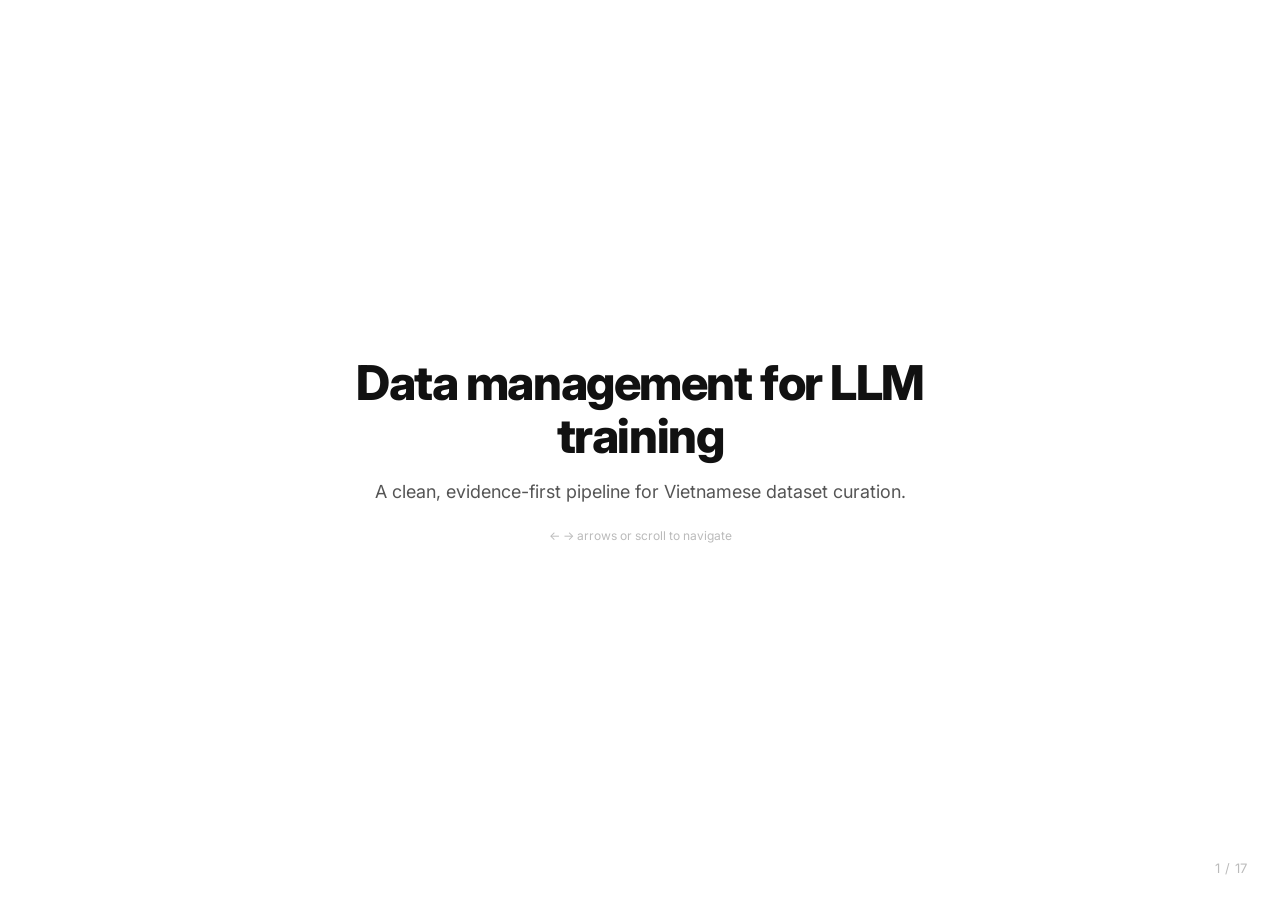
<file: pitch/index.html>
<!doctype html>
<html lang="en">
<head>
  <meta charset="utf-8" />
  <meta name="viewport" content="width=device-width, initial-scale=1" />
  <title>Standardization of knowledge graphs generation for Vietnamese LLM training</title>
  <link rel="preconnect" href="https://fonts.googleapis.com" />
  <link rel="preconnect" href="https://fonts.gstatic.com" crossorigin />
  <link href="https://fonts.googleapis.com/css2?family=Inter:wght@400;500;600;700;800&display=swap" rel="stylesheet" />
  <link rel="stylesheet" href="pitch.css" />
</head>
<body>

  <!-- Slide counter -->
  <div class="slide-counter" id="slideCounter">1</div>

  <main class="deck" id="deck">

    <!-- ===== SLIDE 0: TITLE ===== -->
    <section class="slide active" data-slide="0">
      <div class="slide-inner">
        <h1 class="title-main">Data management for LLM training</h1>
        <p class="title-sub">A clean, evidence-first pipeline for Vietnamese dataset curation.</p>
        <p class="title-small">← → arrows or scroll to navigate</p>
      </div>
    </section>

    <!-- ===== SLIDE 1: WHY LLMS & VIETNAMESE SPECIALIZATION ===== -->
    <section class="slide" data-slide="1">
      <div class="slide-inner">
        <p class="slide-subhead">Why LLMs + Vietnamese</p>
        <h2 class="slide-headline">Vietnam needs LLMs that speak Vietnamese to preserve meaning, culture, and local trust</h2>
        <ul class="bullet-list">
          <li><strong>The Power of LLMs:</strong> Vietnamese AI can scale local reasoning, language understanding, and real-time knowledge work.</li>
          <li><strong>Cultural Precision:</strong> Native models preserve tone, idioms, and cultural meaning without mistranslation.</li>
          <li><strong>Data Sovereignty:</strong> Keeping AI infrastructure local protects citizen, corporate, and government data.</li>
          <li><strong>Local impact:</strong> Tailored models accelerate healthcare, education, legal services, and public administration.</li>
        </ul>
      </div>
    </section>

    <!-- ===== SLIDE 2: WHY VIETNAMESE DATA IS NEEDED ===== -->
    <section class="slide" data-slide="2">
      <div class="slide-inner">
        <p class="slide-subhead">Data Necessity</p>
        <h2 class="slide-headline">Why Vietnam lags behind the US in LLM training data</h2>
        <ul class="bullet-list">
          <li><strong>Low-resource gap:</strong> Vietnam has far less digitized, labeled, and open Vietnamese text than the US.</li>
          <li><strong>Hidden content:</strong> Valuable local sources are often private, government-owned, or not prepared for AI ingestion.</li>
          <li><strong>Infrastructure gap:</strong> Vietnam needs local pipelines, curation standards, and shared datasets to build native models.</li>
        </ul>
        <p class="slide-body"><strong>What must change:</strong> collect and curate Vietnamese corpora, standardize local data formats, and build provenance-rich pipelines so native models can learn from real language, culture, and public-domain knowledge.</p>
      </div>
    </section>

    <!-- ===== SLIDE 3: TRAINING STAGES ===== -->
    <section class="slide" data-slide="3">
      <div class="slide-inner">
        <p class="slide-subhead">Training Stages</p>
        <h2 class="slide-headline">What data is needed in LLM training?</h2>
        <ul class="bullet-list">
          <li><strong>Pretraining:</strong> Broad Vietnamese corpora and multilingual context to teach language patterns.</li>
          <li><strong>Fine-tuning:</strong> Curated Vietnamese examples, QA pairs, domain documents, and safety-aligned samples.</li>
        </ul>
        <div class="img-row-2">
          <div class="img-col">
            <img src="images/1.png" alt="Data management pipeline in the pretraining stage of LLMs: domain composition, quantity control, quality filtering, deduplication, toxicity filtering, diversity and age" />
            <p class="img-caption">Pretraining data pipeline</p>
          </div>
          <div class="img-col">
            <img src="images/2.png" alt="Data management pipeline in the supervised fine-tuning stage of LLMs: task composition, quality control, quantity control, dynamic data-efficient learning" />
            <p class="img-caption">Fine-tuning data pipeline</p>
          </div>
        </div>
        <p class="slide-body">All data must be cleaned, deduplicated, and filtered to remove bad, noisy, or irrelevant content before it enters the pipeline.</p>
      </div>
    </section>

    <!-- ===== SLIDE 4: OUR SOLUTION ===== -->
    <section class="slide" data-slide="4">
      <div class="slide-inner">
        <p class="slide-subhead">Our Solution</p>
        <h2 class="slide-headline">Why knowledge graphs make Vietnamese LLM training more efficient</h2>
        <div class="graph-image">
          <img src="images/kg.png" alt="Example Vietnamese knowledge graph" />
        </div>
        <ul class="bullet-list">
          <li>Knowledge graphs capture entities, relationships, and provenance in a structured form.</li>
          <li>That structure gives LLMs clearer, higher-value training signals than raw text alone.</li>
          <li>Graphs make it easier to generate grounded fine-tuning examples and support retrieval-based reasoning.</li>
          <li>They also help reuse knowledge across tasks while preserving accuracy and explainability.</li>
        </ul>
      </div>
    </section>

    <!-- ===== SLIDE 5: KG → SFT TRAINING DATA ===== -->
    <section class="slide" data-slide="5">
      <div class="slide-inner">
        <p class="slide-subhead">KG → SFT Data</p>
        <h2 class="slide-headline">Knowledge graphs unlock reasoning that spans documents</h2>
        <ul class="bullet-list">
          <li>Entities connected by relationships let us <strong>trace paths across documents</strong> — e.g. "Which university did the author of paper X attend?" requires hopping from paper → author → education.</li>
          <li>Without a graph, generating multi-hop QA pairs is <strong>prohibitively hard</strong> — you'd need to manually cross-reference every document pair.</li>
        </ul>
        <div class="graph-stack">
          <svg class="kg-graph-svg" viewBox="0 0 440 200" role="img" aria-label="Knowledge graph: two Wikipedia documents connected through shared entities">
            <defs>
              <marker id="arrow-kg" markerWidth="8" markerHeight="6" refX="8" refY="3" orient="auto">
                <polygon points="0 0, 8 3, 0 6" fill="#888" />
              </marker>
            </defs>
            <!-- Edges -->
            <line x1="64" y1="42" x2="64" y2="92" stroke="#bbb" stroke-width="1.8" marker-end="url(#arrow-kg)" />
            <text x="40" y="72" font-size="8" fill="#999" font-family="Inter,sans-serif">PART_OF</text>

            <line x1="82" y1="96" x2="132" y2="72" stroke="#bbb" stroke-width="1.8" marker-end="url(#arrow-kg)" />
            <text x="88" y="88" font-size="8" fill="#999" font-family="Inter,sans-serif">MENTIONS</text>

            <line x1="170" y1="68" x2="232" y2="68" stroke="#bbb" stroke-width="1.8" marker-end="url(#arrow-kg)" />
            <text x="195" y="60" font-size="8" fill="#999" font-family="Inter,sans-serif">CAPITAL_OF</text>

            <line x1="270" y1="68" x2="340" y2="68" stroke="#bbb" stroke-width="1.8" marker-end="url(#arrow-kg)" />
            <text x="298" y="60" font-size="8" fill="#999" font-family="Inter,sans-serif">MEMBER_OF</text>

            <line x1="310" y1="148" x2="240" y2="148" stroke="#bbb" stroke-width="1.8" marker-end="url(#arrow-kg)" />
            <text x="268" y="140" font-size="8" fill="#999" font-family="Inter,sans-serif">PART_OF</text>

            <line x1="224" y1="138" x2="346" y2="82" stroke="#bbb" stroke-width="1.8" marker-end="url(#arrow-kg)" />
            <text x="260" y="122" font-size="8" fill="#999" font-family="Inter,sans-serif">MENTIONS</text>

            <!-- Nodes: Documents (blue) -->
            <circle cx="64" cy="34" r="20" fill="#eef2ff" stroke="#1565c0" stroke-width="2.2" />
            <text x="64" y="30" text-anchor="middle" font-size="8" fill="#1565c0" font-family="Inter,sans-serif" font-weight="600">Wiki:</text>
            <text x="64" y="42" text-anchor="middle" font-size="8" fill="#1565c0" font-family="Inter,sans-serif" font-weight="600">Hà Nội</text>

            <circle cx="310" cy="156" r="20" fill="#eef2ff" stroke="#1565c0" stroke-width="2.2" />
            <text x="310" y="152" text-anchor="middle" font-size="8" fill="#1565c0" font-family="Inter,sans-serif" font-weight="600">Wiki:</text>
            <text x="310" y="164" text-anchor="middle" font-size="8" fill="#1565c0" font-family="Inter,sans-serif" font-weight="600">ASEAN</text>

            <!-- Nodes: Chunks (dark) -->
            <circle cx="72" cy="106" r="16" fill="#f5f5f5" stroke="#555" stroke-width="1.8" />
            <text x="72" y="110" text-anchor="middle" font-size="8" fill="#333" font-family="Inter,sans-serif" font-weight="600">Chunk#3</text>

            <circle cx="234" cy="148" r="16" fill="#f5f5f5" stroke="#555" stroke-width="1.8" />
            <text x="234" y="152" text-anchor="middle" font-size="8" fill="#333" font-family="Inter,sans-serif" font-weight="600">Chunk#7</text>

            <!-- Nodes: Entities (green) -->
            <circle cx="152" cy="68" r="18" fill="#eaf5ea" stroke="#2e7d32" stroke-width="2" />
            <text x="152" y="72" text-anchor="middle" font-size="9" fill="#2e7d32" font-family="Inter,sans-serif" font-weight="600">Hà Nội</text>

            <circle cx="252" cy="68" r="18" fill="#eaf5ea" stroke="#2e7d32" stroke-width="2" />
            <text x="252" y="72" text-anchor="middle" font-size="9" fill="#2e7d32" font-family="Inter,sans-serif" font-weight="600">Vietnam</text>

            <circle cx="360" cy="68" r="18" fill="#eaf5ea" stroke="#2e7d32" stroke-width="2" />
            <text x="360" y="72" text-anchor="middle" font-size="9" fill="#2e7d32" font-family="Inter,sans-serif" font-weight="600">ASEAN</text>
          </svg>
        </div>
        <div class="qa-pair">
          <div class="qa-q"><strong>Q:</strong> Which regional organization does Vietnam belong to?</div>
          <div class="qa-a"><strong>A:</strong> Vietnam is a member of ASEAN — sourced from <em>Wiki:ASEAN</em> (chunk #7) and linked via <em>Wiki:Hà Nội</em> (chunk #3).</div>
        </div>
        <p class="img-caption">The graph joins two independent Wikipedia articles through a shared entity (ASEAN), enabling a QA pair that no single document could answer.</p>
      </div>
    </section>

    <!-- ===== SLIDE 6: KG CHARACTERISTICS ===== -->
    <section class="slide" data-slide="6">
      <div class="slide-inner">
        <p class="slide-subhead">KG Characteristics</p>
        <h2 class="slide-headline">What We Focused On</h2>
        <ul class="bullet-list">
          <li><strong>Scalability:</strong> LLMs require vast amounts of data to perform well, and new data is constantly being generated. We therefore store the graph in a graph database (Neo4j) to support growing number of nodes and relations. And we implement a legal web scraper to continuously feed new data since the LLMs can never get enough data.</li>
          <li><strong>High-quality data:</strong> LLMs need high quality data to perform well, and to ensure the data is accurate and reliable with no hallucintaions. We evaluate with metrics (completeness, consistency, duplication rate, factual grounding) and compare fine-tuning LLMs with KG data vs without KG vs no fine-tuning.</li>
          <li><strong>Support for evolving knowledge:</strong> We want to be able to update the knowledge graph as new information becomes available. When this happens, we might get a new version of an existing document, we then delete that document from the knowldege graph, but store it in a separate Database. keep historical versions of source documents while evolving the KG by iteratively adding nodes and evidence.</li>
        </ul>
        <p class="slide-body">These characteristics ensure the KG is robust, auditable, and ready to drive both model training and runtime retrieval strategies.</p>
      </div>
    </section>

    <!-- ===== SLIDE 7: PIPELINE ARCHITECTURE ===== -->
    <section class="slide" data-slide="7">
      <div class="slide-inner">
        <p class="slide-subhead">Pipeline Architecture</p>
        <h2 class="slide-headline">How our Vietnamese KG pipeline flows</h2>
        <div class="arch-figure">
          <svg viewBox="0 0 720 280" role="img" aria-label="Pipeline architecture: machine processes files through pipeline stages, archives to MongoDB, then checks and updates Neo4j">
            <defs>
              <marker id="arrowhead" markerWidth="10" markerHeight="7" refX="10" refY="3.5" orient="auto">
                <polygon points="0 0, 10 3.5, 0 7" fill="#555" />
              </marker>
              <marker id="arrowhead-accent" markerWidth="10" markerHeight="7" refX="10" refY="3.5" orient="auto">
                <polygon points="0 0, 10 3.5, 0 7" fill="#1a1a1a" />
              </marker>
            </defs>

            <!-- ===== PIPELINE MACHINE ===== -->
            <rect x="10" y="40" width="310" height="210" rx="10" fill="#fafafa" stroke="#333" stroke-width="2" />
            <text x="165" y="65" text-anchor="middle" font-family="Inter, sans-serif" font-size="13" font-weight="700" fill="#1a1a1a">Pipeline Machine</text>

            <!-- File icon -->
            <rect x="25" y="80" width="22" height="26" rx="2" fill="#fff" stroke="#888" stroke-width="1.2" />
            <line x1="30" y1="88" x2="42" y2="88" stroke="#aaa" stroke-width="1" />
            <line x1="30" y1="93" x2="40" y2="93" stroke="#aaa" stroke-width="1" />
            <line x1="30" y1="98" x2="38" y2="98" stroke="#aaa" stroke-width="1" />
            <text x="55" y="97" font-family="Inter, sans-serif" font-size="10" fill="#555">Input files</text>

            <!-- Pipeline steps inside the machine -->
            <rect x="25" y="118" width="280" height="24" rx="4" fill="#fff" stroke="#ccc" stroke-width="1" />
            <text x="165" y="135" text-anchor="middle" font-family="Inter, sans-serif" font-size="9.5" fill="#444">Pipeline: Ingest &nbsp;→&nbsp; Clean &nbsp;→&nbsp; Chunk &nbsp;→&nbsp; Dedup &nbsp;→&nbsp; Pipeline: Extract &nbsp;→&nbsp; Build Graph &nbsp;→&nbsp; Export</text>

            <!-- Provenance badge -->
            <rect x="100" y="155" width="130" height="18" rx="9" fill="#eee" stroke="#ccc" stroke-width="1" />
            <text x="165" y="168" text-anchor="middle" font-family="Inter, sans-serif" font-size="8.5" fill="#666">provenance &amp; metadata tracked</text>

            <!-- Mongo store mini box inside machine -->
            <rect x="70" y="185" width="190" height="50" rx="6" fill="#fff" stroke="#999" stroke-width="1" stroke-dasharray="4 2" />
            <text x="165" y="205" text-anchor="middle" font-family="Inter, sans-serif" font-size="10" font-weight="600" fill="#444">Archive all documents</text>
            <text x="165" y="222" text-anchor="middle" font-family="Inter, sans-serif" font-size="8.5" fill="#888">canonical_id + content_hash</text>

            <!-- ===== ARROW: Machine → MongoDB ===== -->
            <line x1="320" y1="145" x2="380" y2="145" stroke="#555" stroke-width="1.8" marker-end="url(#arrowhead)" />
            <text x="350" y="138" text-anchor="middle" font-family="Inter, sans-serif" font-size="8" fill="#777">store</text>

            <!-- ===== MONGODB ===== -->
            <rect x="385" y="42" width="140" height="206" rx="8" fill="#f5fdf5" stroke="#2e7d32" stroke-width="2" />
            <text x="455" y="65" text-anchor="middle" font-family="Inter, sans-serif" font-size="13" font-weight="700" fill="#2e7d32">MongoDB</text>
            <text x="455" y="82" text-anchor="middle" font-family="Inter, sans-serif" font-size="9" fill="#555">Document Archive</text>

            <!-- Mongo collections -->
            <rect x="400" y="98" width="110" height="30" rx="4" fill="#e8f5e9" stroke="#a5d6a7" stroke-width="1" />
            <text x="455" y="118" text-anchor="middle" font-family="Inter, sans-serif" font-size="9" fill="#2e7d32">documents</text>
            <rect x="400" y="138" width="110" height="30" rx="4" fill="#e8f5e9" stroke="#a5d6a7" stroke-width="1" />
            <text x="455" y="158" text-anchor="middle" font-family="Inter, sans-serif" font-size="9" fill="#2e7d32">archived_chunks</text>
            <rect x="400" y="178" width="110" height="30" rx="4" fill="#e8f5e9" stroke="#a5d6a7" stroke-width="1" />
            <text x="455" y="198" text-anchor="middle" font-family="Inter, sans-serif" font-size="9" fill="#2e7d32">ingestion_runs</text>
            <text x="455" y="238" text-anchor="middle" font-family="Inter, sans-serif" font-size="8" fill="#888">ground truth source</text>

            <!-- ===== ARROW: MongoDB → Neo4j (check + delete flow) ===== -->
            <line x1="525" y1="145" x2="585" y2="145" stroke="#555" stroke-width="1.8" marker-end="url(#arrowhead)" />
            <text x="555" y="130" text-anchor="middle" font-family="Inter, sans-serif" font-size="8" fill="#777">check if</text>
            <text x="555" y="140" text-anchor="middle" font-family="Inter, sans-serif" font-size="8" fill="#777">exists →</text>
            <text x="555" y="162" text-anchor="middle" font-family="Inter, sans-serif" font-size="8" fill="#c62828">delete old</text>

            <!-- ===== NEO4J ===== -->
            <rect x="590" y="42" width="120" height="206" rx="8" fill="#f5f5ff" stroke="#1565c0" stroke-width="2" />
            <text x="650" y="65" text-anchor="middle" font-family="Inter, sans-serif" font-size="13" font-weight="700" fill="#1565c0">Neo4j</text>
            <text x="650" y="82" text-anchor="middle" font-family="Inter, sans-serif" font-size="9" fill="#555">Knowledge Graph</text>

            <!-- Graph nodes icon -->
            <circle cx="620" cy="115" r="7" fill="#fff" stroke="#1565c0" stroke-width="1.8" />
            <circle cx="650" cy="100" r="9" fill="#fff" stroke="#1565c0" stroke-width="1.8" />
            <circle cx="680" cy="115" r="7" fill="#fff" stroke="#1565c0" stroke-width="1.8" />
            <line x1="626" y1="110" x2="642" y2="104" stroke="#90caf9" stroke-width="1.2" />
            <line x1="656" y1="104" x2="674" y2="110" stroke="#90caf9" stroke-width="1.2" />
            <line x1="620" y1="122" x2="650" y2="109" stroke="#90caf9" stroke-width="1.2" />
            <line x1="650" y1="109" x2="680" y2="122" stroke="#90caf9" stroke-width="1.2" />

            <text x="650" y="148" text-anchor="middle" font-family="Inter, sans-serif" font-size="8.5" fill="#1565c0">Chunk :PART_OF :Document</text>
            <text x="650" y="162" text-anchor="middle" font-family="Inter, sans-serif" font-size="8.5" fill="#1565c0">:MENTIONS :Entity</text>
            <text x="650" y="176" text-anchor="middle" font-family="Inter, sans-serif" font-size="8.5" fill="#1565c0">:NEXT edges</text>

            <text x="650" y="208" text-anchor="middle" font-family="Inter, sans-serif" font-size="9" fill="#1a1a1a">MERGE new data</text>
            <text x="650" y="238" text-anchor="middle" font-family="Inter, sans-serif" font-size="8" fill="#888">atomic transaction</text>
          </svg>
        </div>
        <p class="slide-body">The knowledge graph is exported to, <strong>GraphML</strong>, and <strong>Neo4j CSV</strong> for downstream training pipelines. For large-scale graphs that would exhaust pipeline machine RAM, we stream entities and triples directly into Neo4j — building the graph in-database rather than in memory. Old chunks are atomically replaced when documents are updated.</p>
      </div>
    </section>

    <!-- ===== SLIDE 8: PIPELINE PART 1 (INGEST → DEDUP) ===== -->
    <section class="slide" data-slide="8">
      <div class="slide-inner">
        <p class="slide-subhead">Pipeline — Data Preparation</p>
        <h2 class="slide-headline">Ingest, clean, chunk, and deduplicate</h2>
        <ul class="bullet-list ordered">
          <li><strong>Ingest:</strong> Load Vietnamese text from web scrapes, Wikipedia dumps, and curated JSONL sources — normalize into a unified document model with metadata.</li>
          <li><strong>Clean:</strong> Strip HTML, normalize Unicode (Vietnamese tone marks), remove boilerplate, and filter non-Vietnamese or low-quality content.</li>
          <li><strong>Chunk:</strong> Segment documents into semantic chunks (sentence, paragraph, or fixed-size) with stable chunk IDs for traceability.</li>
          <li><strong>Deduplicate &amp; QA:</strong> Near-deduplicate at document and chunk level; apply heuristic quality filters to remove noise before extraction.</li>
        </ul>
      </div>
    </section>

    <!-- ===== SLIDE 9: PIPELINE PART 2 (EXTRACT → EXPAND) ===== -->
    <section class="slide" data-slide="9">
      <div class="slide-inner">
        <p class="slide-subhead">Pipeline — Knowledge Extraction</p>
        <h2 class="slide-headline">Extract, resolve, build, and expand the graph</h2>
        <ul class="bullet-list ordered">
          <li><strong>Extract entities &amp; relations:</strong> Identify people, places, organizations, and facts from cleaned Vietnamese text using ML extractors (with optional LLM fallback).</li>
          <li><strong>Entity resolution:</strong> Merge mentions of the same real-world entity across documents using embedding similarity and rule-based linking.</li>
          <li><strong>Build &amp; validate graph:</strong> Assemble entities and triples into Neo4j with ontology-constrained node types (:Chunk, :Document, :Entity) and relationships (:PART_OF, :MENTIONS, :NEXT).</li>
          <li><strong>Export &amp; expand:</strong> Produce JSON, GraphML, Neo4j CSV, and RDF exports; continuously ingest new sources and refresh the graph with full provenance tracking.</li>
        </ul>
      </div>
    </section>

    <!-- ===== SLIDE 10: KG QUALITY EVALUATION ===== -->
    <section class="slide" data-slide="10">
      <div class="slide-inner">
        <p class="slide-subhead">Evaluation — KG Quality</p>
        <h2 class="slide-headline">Three-layer evaluation framework</h2>
        <ul class="bullet-list">
          <li><strong>KG Quality</strong><br/>Completeness — % of entities with name, type, and aliases populated. Consistency — orphan triples and unknown label types flagged. Duplication rate — identical entity names and repeated (subject, predicate, object) triples. Labeling accuracy — entity type validity and coverage across the graph.</li>
          <li><strong>Structural Health</strong><br/>Orphan detection — nodes with zero connections that cannot support reasoning chains. Schema compliance — edges checked against ontology-defined allowed relationships. Entity dedup — near-duplicate entities flagged via embedding cosine similarity. Multi-hop connectivity — can the graph support A→B→C chain reasoning? Aggregated into a 0–100 health score with an interpretable verdict.</li>
          <li><strong>SFT Pair Quality</strong><br/>Faithfulness — does the response rely only on graph facts (no hallucination)? Answer relevancy — does the response actually address the instruction? Factual correctness — does the response match the original source triples? Semantic diversity — are the generated instructions varied enough to produce robust training data?</li>
        </ul>
      </div>
    </section>

    <!-- ===== SLIDE 11: ABLATION BENCHMARKS ===== -->
    <section class="slide" data-slide="11">
      <div class="slide-inner">
        <p class="slide-subhead">Evaluation — Ablation Results</p>
        <h2 class="slide-headline">Model B (KG-trained) wins decisively across every metric</h2>
        <p class="slide-body"><strong>Model A</strong> = base model (previously fine-tuned, no further training). <strong>Model B</strong> = fine-tuned on SFT pairs generated from our knowledge graph. <strong>Model C</strong> = fine-tuned on QA pairs from the same source documents, but without KG structuring.</p>
        <table class="results-table">
          <thead>
            <tr>
              <th>Metric</th>
              <th>Model A (Base)</th>
              <th>Model B (KG)</th>
              <th>Model C (Raw)</th>
              <th>Winner</th>
            </tr>
          </thead>
          <tbody>
            <tr>
              <td>Factual Accuracy</td>
              <td>2.7%</td>
              <td class="winner">18.1%</td>
              <td>4.2%</td>
              <td><strong>B</strong> (6.8×)</td>
            </tr>
            <tr>
              <td>Multi-hop Accuracy</td>
              <td>2.7%</td>
              <td class="winner">18.1%</td>
              <td>4.2%</td>
              <td><strong>B</strong></td>
            </tr>
            <tr>
              <td>Hallucination Rate</td>
              <td>94%</td>
              <td class="winner">0%</td>
              <td>36%</td>
              <td><strong>B</strong> (zero!)</td>
            </tr>
            <tr>
              <td>Consistency Score</td>
              <td>0.56</td>
              <td class="winner">0.83</td>
              <td>0.76</td>
              <td><strong>B</strong></td>
            </tr>
            <tr>
              <td>Avg Response Length</td>
              <td>82 words</td>
              <td class="winner">21 words</td>
              <td>24 words</td>
              <td><strong>B</strong> (concise)</td>
            </tr>
          </tbody>
        </table>
        <p class="slide-body"><strong>Key insight:</strong> Raw-text fine-tuning barely helps (4.2% vs 2.7%). The KG structure is what matters. With <strong>0% hallucination rate</strong>, KG-trained models never fabricate entities — and produce the most concise, focused answers.</p>
        <p class="slide-footnote"><strong>⚠️ Caveats:</strong> Results from <code>small_data</code> of 10 vietnamese wikipedia articles. Only 50 test samples with wide confidence intervals. Metrics are heuristic (token-overlap F1, word-count proxies).</p>
      </div>
    </section>

    <!-- ===== SLIDE 12: AI SAFETY & TRUST ===== -->
    <section class="slide" data-slide="12">
      <div class="slide-inner">
        <p class="slide-subhead">AI Safety &amp; Trust</p>
        <h2 class="slide-headline">Built-in safeguards against hallucination and data risk</h2>
        <p class="slide-body">As shown earlier: every fact is <strong>provenance-tracked</strong> to its source document, extraction is <strong>ontology-constrained</strong> to reduce hallucination risk, document versions are <strong>preserved in MongoDB</strong> as permanent ground truth, and Neo4j updates are <strong>atomic</strong> — old chunks are deleted and new data merged in a single transaction that rolls back on failure. Here's how each layer reinforces trust:</p>
        <ul class="bullet-list">
          <li><strong>Provenance-backed facts:</strong> Every entity and relationship is traced to its source document via content hash and ingestion run ID — nothing is invented.</li>
          <li><strong>Ontology-constrained extraction:</strong> Entities and relations are validated against a structured ontology, not free-form generation, reducing hallucination risk.</li>
          <li><strong>Full audit trail:</strong> MongoDB archives every document version permanently; Neo4j deletions are logged in <code>archived_chunks</code> — the graph can be rebuilt from ground truth at any time.</li>
          <li><strong>Privacy-first design:</strong> Scraper respects robots.txt; MongoDB stores canonical IDs without personal identifying information; no user data is collected.</li>
          <li><strong>Transparent limitations:</strong> Vietnamese NLP model gaps are documented; domain coverage is tracked per ingestion run; outputs include confidence signals where available.</li>
        </ul>
      </div>
    </section>

    <!-- ===== SLIDE 13: PRODUCT UX ===== -->
    <section class="slide" data-slide="13">
      <div class="slide-inner">
        <p class="slide-subhead">Product &amp; User Experience</p>
        <h2 class="slide-headline">From raw text to training data — a clean, guided workflow</h2>
        <ul class="bullet-list">
          <li><strong>Web dashboard:</strong> Upload sources, configure pipeline parameters, and trigger KG generation from a single interface — no CLI required for day-to-day use.</li>
          <li><strong>Live graph explorer:</strong> Browse the resulting knowledge graph interactively — search entities, trace relationships, and inspect provenance per node.</li>
          <li><strong>One-click export:</strong> Download training-ready data in JSON, GraphML, or Neo4j CSV format for direct consumption by fine-tuning and RAG pipelines.</li>
          <li><strong>Decision-support focus:</strong> ML teams can assess data coverage, spot gaps, and verify factual grounding before committing to expensive training runs.</li>
          <li><strong>Vietnamese-first interface:</strong> All labels and workflows support Vietnamese language; the system is designed for local AI practitioners, not just English-speaking researchers.</li>
        </ul>
      </div>
    </section>

    <!-- ===== SLIDE 14: AI-NATIVE INNOVATION ===== -->
    <section class="slide" data-slide="14">
      <div class="slide-inner">
        <p class="slide-subhead">AI-Native Innovation</p>
        <h2 class="slide-headline">AI isn't a feature — it's the engine</h2>
        <ul class="bullet-list">
          <li><strong>ML-powered extraction:</strong> Entity and relation extraction uses transformer models fine-tuned for Vietnamese, with LLM fallback for low-confidence spans — not regex or keyword matching.</li>
          <li><strong>Semantic deduplication:</strong> Near-duplicate detection uses embedding similarity, not just hash collisions, catching paraphrased content that traditional dedup misses.</li>
          <li><strong>Vietnamese-first, not translated:</strong> Ontology, extractors, and quality filters are built for Vietnamese from the ground up — not repurposed from English tooling with a language flag.</li>
        </ul>
      </div>
    </section>

    <!-- ===== SLIDE 15: BUSINESS MODEL & PILOT ===== -->
    <section class="slide" data-slide="15">
      <div class="slide-inner">
        <p class="slide-subhead">Business Model &amp; Pilot Pathway</p>
        <h2 class="slide-headline">From hackathon prototype to real-world adoption</h2>
        <ul class="bullet-list">
          <li><strong>Target users:</strong> Vietnamese AI labs building local LLMs, government digitization teams, university research groups, and enterprises needing structured Vietnamese knowledge.</li>
          <li><strong>Value proposition:</strong> Turn months of manual data curation into hours of automated pipeline execution — produce model-ready structured data at a fraction of the cost.</li>
          <li><strong>Pilot pathway:</strong> Partner with one Vietnamese university or government agency → run the pipeline on their existing corpus → measure fine-tuning improvement → publish results → expand.</li>
        </ul>
      </div>
    </section>

    <!-- ===== SLIDE 16: COMPETITIVE ADVANTAGE ===== -->
    <section class="slide" data-slide="16">
      <div class="slide-inner">
        <p class="slide-subhead">Competitive Advantage</p>
        <h2 class="slide-headline">Why our approach wins</h2>
        <ul class="bullet-list">
          <li><strong>KG beats raw text:</strong> Structured entities and relationships provide higher-density training signals — models learn facts, not just token patterns.</li>
          <li><strong>KG beats vector DB alone:</strong> Vectors capture similarity but lose explicit relationships; our graph preserves who-connected-to-whom, with evidence provenance.</li>
          <li><strong>Scalable through graph DB storage:</strong> Neo4j stores the knowledge graph on disk — not in RAM — so the pipeline scales to millions of nodes without exhausting machine memory. A legal web scraper continuously feeds fresh Vietnamese content to keep the graph growing.</li>
          <li><strong>Dual-store architecture:</strong> MongoDB as permanent ground truth + Neo4j as queryable knowledge graph — no other Vietnamese data pipeline offers this level of auditability.</li>
          <li><strong>Continuous update loop:</strong> New documents are ingested, old chunks are atomically replaced, and provenance is preserved — the graph stays current without rebuilds.</li>
          <li><strong>Vietnamese moat:</strong> Purpose-built for Vietnamese language, culture, and data sources — not a generic tool with a language flag. Scrapers, extractors, and ontologies are all Vietnam-native.</li>
        </ul>
      </div>
    </section>

  </main>
  <script src="pitch.js"></script>
</body>
</html>
</file>
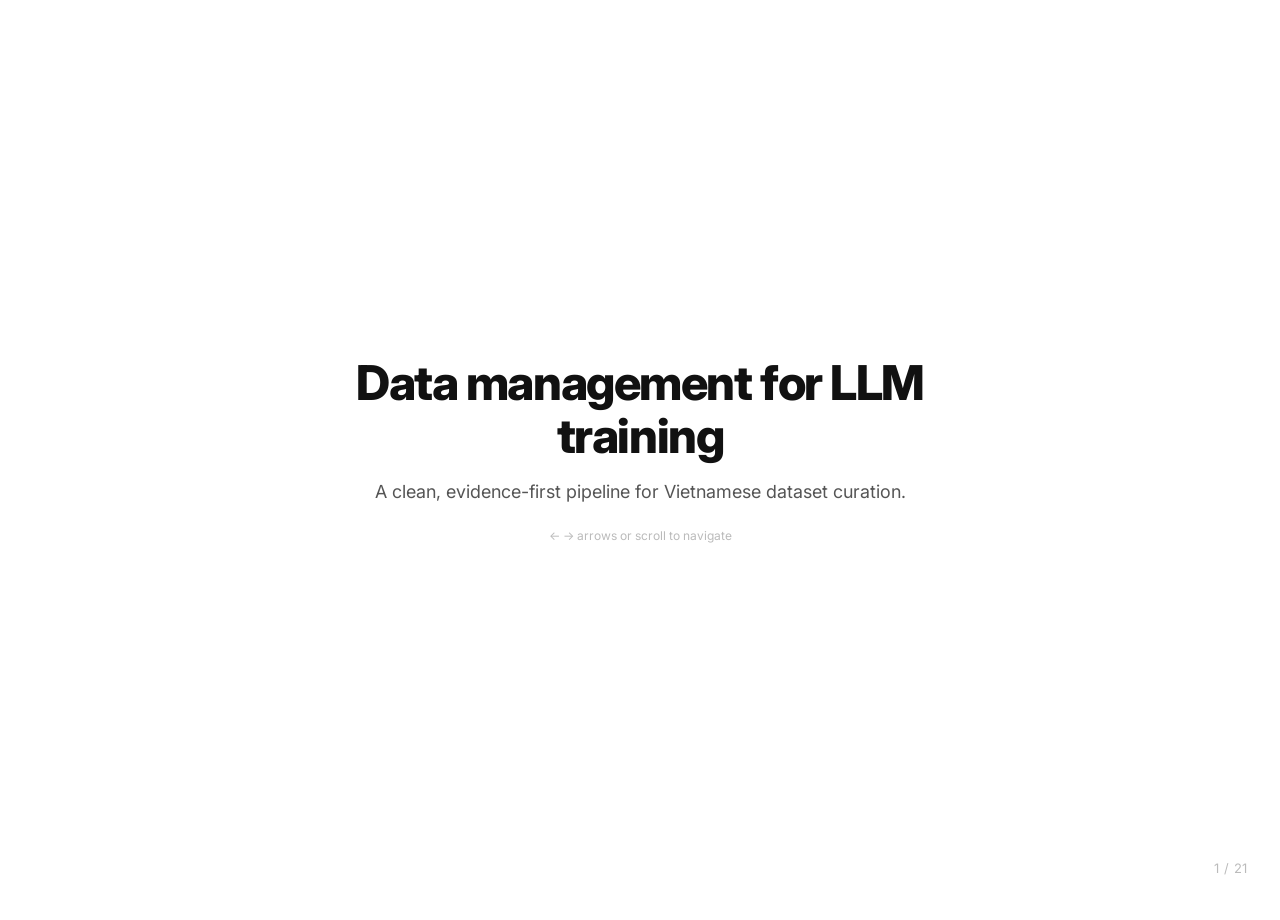
<file: docs/vietnamese_kg_pitch_original_plus_pipeline/index.html>
<!doctype html>
<html lang="en">
<head>
  <meta charset="utf-8" />
  <meta name="viewport" content="width=device-width, initial-scale=1" />
  <title>Standardization of knowledge graphs generation for Vietnamese LLM training</title>
  <link rel="preconnect" href="https://fonts.googleapis.com" />
  <link rel="preconnect" href="https://fonts.gstatic.com" crossorigin />
  <link href="https://fonts.googleapis.com/css2?family=Inter:wght@400;500;600;700;800&display=swap" rel="stylesheet" />
  <link rel="stylesheet" href="pitch.css" />
</head>
<body>

  <!-- Slide counter -->
  <div class="slide-counter" id="slideCounter">1</div>

  <main class="deck" id="deck">

    <!-- ===== SLIDE 0: TITLE ===== -->
    <section class="slide active" data-slide="0">
      <div class="slide-inner">
        <h1 class="title-main">Data management for LLM training</h1>
        <p class="title-sub">A clean, evidence-first pipeline for Vietnamese dataset curation.</p>
        <p class="title-small">← → arrows or scroll to navigate</p>
      </div>
    </section>

    <!-- ===== SLIDE 1: WHY LLMS & VIETNAMESE SPECIALIZATION ===== -->
    <section class="slide" data-slide="1">
      <div class="slide-inner">
        <p class="slide-subhead">Why LLMs + Vietnamese</p>
        <h2 class="slide-headline">Vietnam needs LLMs that speak Vietnamese to preserve meaning, culture, and local trust</h2>
        <ul class="bullet-list">
          <li><strong>The Power of LLMs:</strong> Vietnamese AI can scale local reasoning, language understanding, and real-time knowledge work.</li>
          <li><strong>Cultural Precision:</strong> Native models preserve tone, idioms, and cultural meaning without mistranslation.</li>
          <li><strong>Data Sovereignty:</strong> Keeping AI infrastructure local protects citizen, corporate, and government data.</li>
          <li><strong>Local impact:</strong> Tailored models accelerate healthcare, education, legal services, and public administration.</li>
        </ul>
      </div>
    </section>

    <!-- ===== SLIDE 2: WHY VIETNAMESE DATA IS NEEDED ===== -->
    <section class="slide" data-slide="2">
      <div class="slide-inner">
        <p class="slide-subhead">Data Necessity</p>
        <h2 class="slide-headline">Why Vietnam lags behind the US in LLM training data</h2>
        <ul class="bullet-list">
          <li><strong>Low-resource gap:</strong> Vietnam has far less digitized, labeled, and open Vietnamese text than the US.</li>
          <li><strong>Hidden content:</strong> Valuable local sources are often private, government-owned, or not prepared for AI ingestion.</li>
          <li><strong>Infrastructure gap:</strong> Vietnam needs local pipelines, curation standards, and shared datasets to build native models.</li>
        </ul>
        <p class="slide-body"><strong>What must change:</strong> collect and curate Vietnamese corpora, standardize local data formats, and build provenance-rich pipelines so native models can learn from real language, culture, and public-domain knowledge.</p>
      </div>
    </section>

    <!-- ===== SLIDE 3: TRAINING STAGES ===== -->
    <section class="slide" data-slide="3">
      <div class="slide-inner">
        <p class="slide-subhead">Training Stages</p>
        <h2 class="slide-headline">What data is needed in LLM training?</h2>
        <ul class="bullet-list">
          <li><strong>Pretraining:</strong> Broad Vietnamese corpora and multilingual context to teach language patterns.</li>
          <li><strong>Fine-tuning:</strong> Curated Vietnamese examples, QA pairs, domain documents, and safety-aligned samples.</li>
        </ul>
        <div class="img-row-2">
          <div class="img-col">
            <img src="images/1.png" alt="Data management pipeline in the pretraining stage of LLMs: domain composition, quantity control, quality filtering, deduplication, toxicity filtering, diversity and age" />
            <p class="img-caption">Pretraining data pipeline</p>
          </div>
          <div class="img-col">
            <img src="images/2.png" alt="Data management pipeline in the supervised fine-tuning stage of LLMs: task composition, quality control, quantity control, dynamic data-efficient learning" />
            <p class="img-caption">Fine-tuning data pipeline</p>
          </div>
        </div>
        <p class="slide-body">All data must be cleaned, deduplicated, and filtered to remove bad, noisy, or irrelevant content before it enters the pipeline.</p>
      </div>
    </section>

    <!-- ===== SLIDE 4: OUR SOLUTION ===== -->
    <section class="slide" data-slide="4">
      <div class="slide-inner">
        <p class="slide-subhead">Our Solution</p>
        <h2 class="slide-headline">Why knowledge graphs make Vietnamese LLM training more efficient</h2>
        <div class="graph-image">
          <img src="images/kg.png" alt="Example Vietnamese knowledge graph" />
        </div>
        <ul class="bullet-list">
          <li>Knowledge graphs capture entities, relationships, and provenance in a structured form.</li>
          <li>That structure gives LLMs clearer, higher-value training signals than raw text alone.</li>
          <li>Graphs make it easier to generate grounded fine-tuning examples and support retrieval-based reasoning.</li>
          <li>They also help reuse knowledge across tasks while preserving accuracy and explainability.</li>
        </ul>
      </div>
    </section>

     <!-- ===== SLIDE 5: KG → SFT TRAINING DATA ===== -->
    <section class="slide" data-slide="5">
      <div class="slide-inner">
        <p class="slide-subhead">KG → SFT Data</p>
        <h2 class="slide-headline">Knowledge graphs unlock reasoning that spans documents</h2>
        <ul class="bullet-list">
          <li>Entities connected by relationships let us <strong>trace paths across documents</strong> — e.g. "Which university did the author of paper X attend?" requires hopping from paper → author → education.</li>
          <li>Without a graph, generating multi-hop QA pairs is <strong>prohibitively hard</strong> — you'd need to manually cross-reference every document pair.</li>
        </ul>
        <div class="graph-stack">
          <svg class="kg-graph-svg" viewBox="0 0 440 200" role="img" aria-label="Knowledge graph: two Wikipedia documents connected through shared entities">
            <defs>
              <marker id="arrow-kg" markerWidth="8" markerHeight="6" refX="8" refY="3" orient="auto">
                <polygon points="0 0, 8 3, 0 6" fill="#888" />
              </marker>
            </defs>
            <!-- Edges -->
            <line x1="64" y1="42" x2="64" y2="92" stroke="#bbb" stroke-width="1.8" marker-end="url(#arrow-kg)" />
            <text x="40" y="72" font-size="8" fill="#999" font-family="Inter,sans-serif">PART_OF</text>

            <line x1="82" y1="96" x2="132" y2="72" stroke="#bbb" stroke-width="1.8" marker-end="url(#arrow-kg)" />
            <text x="88" y="88" font-size="8" fill="#999" font-family="Inter,sans-serif">MENTIONS</text>

            <line x1="170" y1="68" x2="232" y2="68" stroke="#bbb" stroke-width="1.8" marker-end="url(#arrow-kg)" />
            <text x="195" y="60" font-size="8" fill="#999" font-family="Inter,sans-serif">CAPITAL_OF</text>

            <line x1="270" y1="68" x2="340" y2="68" stroke="#bbb" stroke-width="1.8" marker-end="url(#arrow-kg)" />
            <text x="298" y="60" font-size="8" fill="#999" font-family="Inter,sans-serif">MEMBER_OF</text>

            <line x1="310" y1="148" x2="240" y2="148" stroke="#bbb" stroke-width="1.8" marker-end="url(#arrow-kg)" />
            <text x="268" y="140" font-size="8" fill="#999" font-family="Inter,sans-serif">PART_OF</text>

            <line x1="224" y1="138" x2="346" y2="82" stroke="#bbb" stroke-width="1.8" marker-end="url(#arrow-kg)" />
            <text x="260" y="122" font-size="8" fill="#999" font-family="Inter,sans-serif">MENTIONS</text>

            <!-- Nodes: Documents (blue) -->
            <circle cx="64" cy="34" r="20" fill="#eef2ff" stroke="#1565c0" stroke-width="2.2" />
            <text x="64" y="30" text-anchor="middle" font-size="8" fill="#1565c0" font-family="Inter,sans-serif" font-weight="600">Wiki:</text>
            <text x="64" y="42" text-anchor="middle" font-size="8" fill="#1565c0" font-family="Inter,sans-serif" font-weight="600">Hà Nội</text>

            <circle cx="310" cy="156" r="20" fill="#eef2ff" stroke="#1565c0" stroke-width="2.2" />
            <text x="310" y="152" text-anchor="middle" font-size="8" fill="#1565c0" font-family="Inter,sans-serif" font-weight="600">Wiki:</text>
            <text x="310" y="164" text-anchor="middle" font-size="8" fill="#1565c0" font-family="Inter,sans-serif" font-weight="600">ASEAN</text>

            <!-- Nodes: Chunks (dark) -->
            <circle cx="72" cy="106" r="16" fill="#f5f5f5" stroke="#555" stroke-width="1.8" />
            <text x="72" y="110" text-anchor="middle" font-size="8" fill="#333" font-family="Inter,sans-serif" font-weight="600">Chunk#3</text>

            <circle cx="234" cy="148" r="16" fill="#f5f5f5" stroke="#555" stroke-width="1.8" />
            <text x="234" y="152" text-anchor="middle" font-size="8" fill="#333" font-family="Inter,sans-serif" font-weight="600">Chunk#7</text>

            <!-- Nodes: Entities (green) -->
            <circle cx="152" cy="68" r="18" fill="#eaf5ea" stroke="#2e7d32" stroke-width="2" />
            <text x="152" y="72" text-anchor="middle" font-size="9" fill="#2e7d32" font-family="Inter,sans-serif" font-weight="600">Hà Nội</text>

            <circle cx="252" cy="68" r="18" fill="#eaf5ea" stroke="#2e7d32" stroke-width="2" />
            <text x="252" y="72" text-anchor="middle" font-size="9" fill="#2e7d32" font-family="Inter,sans-serif" font-weight="600">Vietnam</text>

            <circle cx="360" cy="68" r="18" fill="#eaf5ea" stroke="#2e7d32" stroke-width="2" />
            <text x="360" y="72" text-anchor="middle" font-size="9" fill="#2e7d32" font-family="Inter,sans-serif" font-weight="600">ASEAN</text>
          </svg>
        </div>
        <div class="qa-pair">
          <div class="qa-q"><strong>Q:</strong> Which regional organization does Vietnam belong to?</div>
          <div class="qa-a"><strong>A:</strong> Vietnam is a member of ASEAN — sourced from <em>Wiki:ASEAN</em> (chunk #7) and linked via <em>Wiki:Hà Nội</em> (chunk #3).</div>
        </div>
        <p class="img-caption">The graph joins two independent Wikipedia articles through a shared entity (ASEAN), enabling a QA pair that no single document could answer.</p>
      </div>
    </section>

    <!-- ===== SLIDE 5: KG CHARACTERISTICS ===== -->
    <section class="slide" data-slide="5">
      <div class="slide-inner">
        <p class="slide-subhead">KG Characteristics</p>
        <h2 class="slide-headline">What We Focused On</h2>
        <ul class="bullet-list">
          <li><strong>Scalability:</strong> LLMs require vast amounts of data to perform well, and new data is constantly being generated. We therefore store the graph in a graph database (Neo4j) to support growing number of nodes and relations. And we implement a legal web scraper to continuously feed new data since the LLMs can never get enough data.</li>
          <li><strong>High-quality data:</strong> LLMs need high quality data to perform well, and to ensure the data is accurate and reliable with no hallucintaions. We evaluate with metrics (completeness, consistency, duplication rate, factual grounding) and compare fine-tuning LLMs with KG data vs without KG vs no fine-tuning.</li>
          <li><strong>Support for evolving knowledge:</strong> We want to be able to update the knowledge graph as new information becomes available. When this happens, we might get a new version of an existing document, we then delete that document from the knowldege graph, but store it in a separate Database. keep historical versions of source documents while evolving the KG by iteratively adding nodes and evidence.</li>
        </ul>
        <p class="slide-body">These characteristics ensure the KG is robust, auditable, and ready to drive both model training and runtime retrieval strategies.</p>
      </div>
    </section>

    <!-- ===== SLIDE 6: PIPELINE ARCHITECTURE ===== -->
    <section class="slide" data-slide="6">
      <div class="slide-inner">
        <p class="slide-subhead">Pipeline Architecture</p>
        <h2 class="slide-headline">How our Vietnamese KG pipeline flows</h2>
        <div class="arch-figure">
          <svg viewBox="0 0 720 280" role="img" aria-label="Pipeline architecture: machine processes files through pipeline stages, archives to MongoDB, then checks and updates Neo4j">
            <defs>
              <marker id="arrowhead" markerWidth="10" markerHeight="7" refX="10" refY="3.5" orient="auto">
                <polygon points="0 0, 10 3.5, 0 7" fill="#555" />
              </marker>
              <marker id="arrowhead-accent" markerWidth="10" markerHeight="7" refX="10" refY="3.5" orient="auto">
                <polygon points="0 0, 10 3.5, 0 7" fill="#1a1a1a" />
              </marker>
            </defs>

            <!-- ===== PIPELINE MACHINE ===== -->
            <rect x="10" y="40" width="310" height="210" rx="10" fill="#fafafa" stroke="#333" stroke-width="2" />
            <text x="165" y="65" text-anchor="middle" font-family="Inter, sans-serif" font-size="13" font-weight="700" fill="#1a1a1a">Pipeline Machine</text>

            <!-- File icon -->
            <rect x="25" y="80" width="22" height="26" rx="2" fill="#fff" stroke="#888" stroke-width="1.2" />
            <line x1="30" y1="88" x2="42" y2="88" stroke="#aaa" stroke-width="1" />
            <line x1="30" y1="93" x2="40" y2="93" stroke="#aaa" stroke-width="1" />
            <line x1="30" y1="98" x2="38" y2="98" stroke="#aaa" stroke-width="1" />
            <text x="55" y="97" font-family="Inter, sans-serif" font-size="10" fill="#555">Input files</text>

            <!-- Pipeline steps inside the machine -->
            <rect x="25" y="118" width="280" height="24" rx="4" fill="#fff" stroke="#ccc" stroke-width="1" />
            <text x="165" y="135" text-anchor="middle" font-family="Inter, sans-serif" font-size="9.5" fill="#444">Ingest &nbsp;→&nbsp; Clean &nbsp;→&nbsp; Chunk &nbsp;→&nbsp; Dedup &nbsp;→&nbsp; Extract &nbsp;→&nbsp; Build Graph &nbsp;→&nbsp; Export</text>

            <!-- Provenance badge -->
            <rect x="100" y="155" width="130" height="18" rx="9" fill="#eee" stroke="#ccc" stroke-width="1" />
            <text x="165" y="168" text-anchor="middle" font-family="Inter, sans-serif" font-size="8.5" fill="#666">provenance &amp; metadata tracked</text>

            <!-- Mongo store mini box inside machine -->
            <rect x="70" y="185" width="190" height="50" rx="6" fill="#fff" stroke="#999" stroke-width="1" stroke-dasharray="4 2" />
            <text x="165" y="205" text-anchor="middle" font-family="Inter, sans-serif" font-size="10" font-weight="600" fill="#444">Archive all documents</text>
            <text x="165" y="222" text-anchor="middle" font-family="Inter, sans-serif" font-size="8.5" fill="#888">canonical_id + content_hash</text>

            <!-- ===== ARROW: Machine → MongoDB ===== -->
            <line x1="320" y1="145" x2="380" y2="145" stroke="#555" stroke-width="1.8" marker-end="url(#arrowhead)" />
            <text x="350" y="138" text-anchor="middle" font-family="Inter, sans-serif" font-size="8" fill="#777">store</text>

            <!-- ===== MONGODB ===== -->
            <rect x="385" y="42" width="140" height="206" rx="8" fill="#f5fdf5" stroke="#2e7d32" stroke-width="2" />
            <text x="455" y="65" text-anchor="middle" font-family="Inter, sans-serif" font-size="13" font-weight="700" fill="#2e7d32">MongoDB</text>
            <text x="455" y="82" text-anchor="middle" font-family="Inter, sans-serif" font-size="9" fill="#555">Document Archive</text>

            <!-- Mongo collections -->
            <rect x="400" y="98" width="110" height="30" rx="4" fill="#e8f5e9" stroke="#a5d6a7" stroke-width="1" />
            <text x="455" y="118" text-anchor="middle" font-family="Inter, sans-serif" font-size="9" fill="#2e7d32">documents</text>
            <rect x="400" y="138" width="110" height="30" rx="4" fill="#e8f5e9" stroke="#a5d6a7" stroke-width="1" />
            <text x="455" y="158" text-anchor="middle" font-family="Inter, sans-serif" font-size="9" fill="#2e7d32">archived_chunks</text>
            <rect x="400" y="178" width="110" height="30" rx="4" fill="#e8f5e9" stroke="#a5d6a7" stroke-width="1" />
            <text x="455" y="198" text-anchor="middle" font-family="Inter, sans-serif" font-size="9" fill="#2e7d32">ingestion_runs</text>
            <text x="455" y="238" text-anchor="middle" font-family="Inter, sans-serif" font-size="8" fill="#888">ground truth source</text>

            <!-- ===== ARROW: MongoDB → Neo4j (check + delete flow) ===== -->
            <line x1="525" y1="145" x2="585" y2="145" stroke="#555" stroke-width="1.8" marker-end="url(#arrowhead)" />
            <text x="555" y="130" text-anchor="middle" font-family="Inter, sans-serif" font-size="8" fill="#777">check if</text>
            <text x="555" y="140" text-anchor="middle" font-family="Inter, sans-serif" font-size="8" fill="#777">exists →</text>
            <text x="555" y="162" text-anchor="middle" font-family="Inter, sans-serif" font-size="8" fill="#c62828">delete old</text>

            <!-- ===== NEO4J ===== -->
            <rect x="590" y="42" width="120" height="206" rx="8" fill="#f5f5ff" stroke="#1565c0" stroke-width="2" />
            <text x="650" y="65" text-anchor="middle" font-family="Inter, sans-serif" font-size="13" font-weight="700" fill="#1565c0">Neo4j</text>
            <text x="650" y="82" text-anchor="middle" font-family="Inter, sans-serif" font-size="9" fill="#555">Knowledge Graph</text>

            <!-- Graph nodes icon -->
            <circle cx="620" cy="115" r="7" fill="#fff" stroke="#1565c0" stroke-width="1.8" />
            <circle cx="650" cy="100" r="9" fill="#fff" stroke="#1565c0" stroke-width="1.8" />
            <circle cx="680" cy="115" r="7" fill="#fff" stroke="#1565c0" stroke-width="1.8" />
            <line x1="626" y1="110" x2="642" y2="104" stroke="#90caf9" stroke-width="1.2" />
            <line x1="656" y1="104" x2="674" y2="110" stroke="#90caf9" stroke-width="1.2" />
            <line x1="620" y1="122" x2="650" y2="109" stroke="#90caf9" stroke-width="1.2" />
            <line x1="650" y1="109" x2="680" y2="122" stroke="#90caf9" stroke-width="1.2" />

            <text x="650" y="148" text-anchor="middle" font-family="Inter, sans-serif" font-size="8.5" fill="#1565c0">Chunk :PART_OF :Document</text>
            <text x="650" y="162" text-anchor="middle" font-family="Inter, sans-serif" font-size="8.5" fill="#1565c0">:MENTIONS :Entity</text>
            <text x="650" y="176" text-anchor="middle" font-family="Inter, sans-serif" font-size="8.5" fill="#1565c0">:NEXT edges</text>

            <text x="650" y="208" text-anchor="middle" font-family="Inter, sans-serif" font-size="9" fill="#1a1a1a">MERGE new data</text>
            <text x="650" y="238" text-anchor="middle" font-family="Inter, sans-serif" font-size="8" fill="#888">atomic transaction</text>
          </svg>
        </div>
        <p class="slide-body">The knowledge graph is exported to, <strong>GraphML</strong>, and <strong>Neo4j CSV</strong> for downstream training pipelines. For large-scale graphs that would exhaust pipeline machine RAM, we stream entities and triples directly into Neo4j — building the graph in-database rather than in memory. Old chunks are atomically replaced when documents are updated.</p>
      </div>
    </section>

    <!-- ===== SLIDE 7: PIPELINE PART 1 (INGEST → DEDUP) ===== -->
    <section class="slide" data-slide="7">
      <div class="slide-inner">
        <p class="slide-subhead">Pipeline — Data Preparation</p>
        <h2 class="slide-headline">Ingest, clean, chunk, and deduplicate</h2>
        <ul class="bullet-list ordered">
          <li><strong>Ingest:</strong> Load Vietnamese text from web scrapes, Wikipedia dumps, and curated JSONL sources — normalize into a unified document model with metadata.</li>
          <li><strong>Clean:</strong> Strip HTML, normalize Unicode (Vietnamese tone marks), remove boilerplate, and filter non-Vietnamese or low-quality content.</li>
          <li><strong>Chunk:</strong> Segment documents into semantic chunks (sentence, paragraph, or fixed-size) with stable chunk IDs for traceability.</li>
          <li><strong>Deduplicate &amp; QA:</strong> Near-deduplicate at document and chunk level; apply heuristic quality filters to remove noise before extraction.</li>
        </ul>
      </div>
    </section>

    <!-- ===== SLIDE 8: PIPELINE PART 2 (EXTRACT → EXPAND) ===== -->
    <section class="slide" data-slide="8">
      <div class="slide-inner">
        <p class="slide-subhead">Pipeline — Knowledge Extraction</p>
        <h2 class="slide-headline">Extract, resolve, build, and expand the graph</h2>
        <ul class="bullet-list ordered">
          <li><strong>Extract entities &amp; relations:</strong> Identify people, places, organizations, and facts from cleaned Vietnamese text using ML extractors (with optional LLM fallback).</li>
          <li><strong>Entity resolution:</strong> Merge mentions of the same real-world entity across documents using embedding similarity and rule-based linking.</li>
          <li><strong>Build &amp; validate graph:</strong> Assemble entities and triples into Neo4j with ontology-constrained node types (:Chunk, :Document, :Entity) and relationships (:PART_OF, :MENTIONS, :NEXT).</li>
          <li><strong>Export &amp; expand:</strong> Produce JSON, GraphML, Neo4j CSV, and RDF exports; continuously ingest new sources and refresh the graph with full provenance tracking.</li>
        </ul>
      </div>
    </section>

    <section class="slide" data-slide="11">
      <div class="slide-inner wide">
        <p class="slide-subhead">KG Design Choice</p>
        <h2 class="slide-headline">Our graph is designed for LLM SFT data generation / data storage, not GraphRAG retrieval</h2>
        <p class="slide-body wide-body">Neo4j is our storage layer, but our knowledge graph is not a large hand-designed ontology. Similar to the GraphGen idea, we keep a small number of structural relationship types and store the meaning between entities.</p>
        <div class="comparison-grid kg-design-grid">
          <div class="compare-card">
            <h3>GraphRAG-first KG</h3>
            <p class="compare-kicker">Optimized for runtime retrieval</p>
            <ul>
              <li><strong>Goal:</strong> answer a user question by retrieving graph neighborhoods and text context.</li>
              <li><strong>Schema:</strong> often many explicit relationship labels, designed for querying and traversal.</li>
              <li><strong>Strength:</strong> great when the ontology is clear and the app needs precise graph queries.</li>
              <li><strong>Challenge:</strong> building a rich Vietnamese predicate taxonomy is hard for us to verify manually.</li>
            </ul>
          </div>
          <div class="compare-card vietnamese-card">
            <h3>Our SFT-oriented KG</h3>
            <p class="compare-kicker">Optimized for training examples</p>
            <ul>
              <li><strong>Few edge types:</strong> <code>:PART_OF</code>, <code>:NEXT</code>, <code>:MENTIONS</code>, and semantic <code>:RELATION</code>.</li>
              <li><strong>Meaning lives in text:</strong> each entity-to-entity edge keeps a Vietnamese relationship description and evidence sentence.</li>
              <li><strong>Sampling:</strong> subgraphs become controlled QA examples: one-hop for facts, two-hop paths for reasoning.</li>
              <li><strong>Benefit:</strong> preserves Vietnamese nuance without forcing every fact into an English-style predicate label.</li>
            </ul>
          </div>
        </div>
      </div>
    </section>


    <!-- ===== ADDED: ENGLISH VS VIETNAMESE PIPELINE ===== -->
    <section class="slide" data-slide="9">
      <div class="slide-inner wide">
        <p class="slide-subhead">Pipeline — Language Adaptation</p>
        <h2 class="slide-headline">We validate in English, then specialize for Vietnamese</h2>
        <p class="slide-body wide-body">Because we do not know Vietnamese well enough to manually judge every extraction, we use English as a readable sanity check first. The same pipeline structure is then adapted to Vietnamese with language-specific chunking, deduplication, extraction, and entity resolution.</p>
        <div class="comparison-grid">
          <div class="compare-card english-card">
            <h3>English baseline</h3>
            <p class="compare-kicker">Readable control version</p>
            <ul>
              <li><strong>Chunking:</strong> sentence chunks, 450-unit target, 60 overlap.</li>
              <li><strong>Deduplication:</strong> MinHash at document and chunk level.</li>
              <li><strong>Extraction:</strong> offline spaCy NER + rule-based relations.</li>
              <li><strong>Entity resolution:</strong> string similarity.</li>
              <li><strong>Purpose:</strong> easy manual debugging of whether the graph structure works.</li>
            </ul>
          </div>
          <div class="compare-card vietnamese-card">
            <h3>Vietnamese production path</h3>
            <p class="compare-kicker">Higher-quality local-language version</p>
            <ul>
              <li><strong>Chunking:</strong> sentence chunks, 600-unit target, 80 overlap.</li>
              <li><strong>Deduplication:</strong> exact hash → MinHash → semantic BGE-M3.</li>
              <li><strong>Extraction:</strong> DeepSeek GraphGen jointly extracts entities and relations.</li>
              <li><strong>Entity resolution:</strong> multilingual embeddings for name variants and diacritics.</li>
              <li><strong>Fallback:</strong> Underthesea mode when no LLM/API is available.</li>
            </ul>
          </div>
        </div>
      </div>
    </section>

    <!-- ===== ADDED: EXACT PIPELINE EXECUTION ORDER ===== -->
    <section class="slide" data-slide="10">
      <div class="slide-inner wide">
        <p class="slide-subhead">Pipeline — Methods Used</p>
        <h2 class="slide-headline">The actual execution order from text to graph</h2>
        <div class="pipeline-flow">
          <div class="pipe-step"><span>1</span><strong>Load</strong><small>JSONL, text, web, wiki</small></div>
          <div class="pipe-arrow">→</div>
          <div class="pipe-step"><span>2</span><strong>Clean</strong><small>Unicode + Vietnamese tone normalization</small></div>
          <div class="pipe-arrow">→</div>
          <div class="pipe-step"><span>3</span><strong>Filter</strong><small>heuristic quality checks</small></div>
          <div class="pipe-arrow">→</div>
          <div class="pipe-step"><span>4</span><strong>Dedup</strong><small>exact / MinHash / semantic</small></div>
          <div class="pipe-arrow">→</div>
          <div class="pipe-step"><span>5</span><strong>Chunk</strong><small>local sentence-aware chunks</small></div>
          <div class="pipe-arrow">→</div>
          <div class="pipe-step"><span>6</span><strong>Extract</strong><small>DeepSeek GraphGen per chunk</small></div>
          <div class="pipe-arrow">→</div>
          <div class="pipe-step"><span>7</span><strong>Resolve</strong><small>merge duplicate entities</small></div>
          <div class="pipe-arrow">→</div>
          <div class="pipe-step"><span>8</span><strong>Build</strong><small>Document–Chunk–Entity graph</small></div>
        </div>
        <div class="method-notes">
          <div>
            <h3>Important detail</h3>
            <p>DeepSeek does <strong>not</strong> decide the chunk boundaries. The pipeline chunks locally first, then sends each finished chunk to DeepSeek for entity and relation extraction.</p>
          </div>
          <div>
            <h3>Why this matters</h3>
            <p>We control context size, overlap, stable chunk IDs, provenance, and cost. Every extracted fact can point back to the exact chunk that produced it.</p>
          </div>
        </div>
      </div>
    </section>



    <!-- ===== ADDED: GRAPH SAMPLING FOR QUESTIONS ===== -->
    <section class="slide" data-slide="12">
      <div class="slide-inner wide">
        <p class="slide-subhead">KG → Question Generation</p>
        <h2 class="slide-headline">How we sample the graph to create SFT questions</h2>
        <div class="sampling-layout">
          <div class="sampling-box">
            <h3>Sampling strategy</h3>
            <ol>
              <li>Choose a high-quality entity node with enough evidence.</li>
              <li>Sample one-hop facts for simple questions.</li>
              <li>Sample two-hop paths for reasoning questions.</li>
              <li>Retrieve the source chunks connected by <code>:MENTIONS</code>.</li>
              <li>Ask an LLM to write the Vietnamese question and answer using only that evidence.</li>
              <li>Reject examples where the answer is not supported by the sampled graph and chunks.</li>
            </ol>
          </div>
          <div class="mini-graph-card">
            <h3>Example pattern</h3>
            <div class="mini-graph">
              <div class="node-pill">Entity A</div>
              <div class="edge-label">relation + evidence</div>
              <div class="node-pill">Entity B</div>
              <div class="edge-label secondary">second relation</div>
              <div class="node-pill">Entity C</div>
            </div>
            <p><strong>Simple QA:</strong> Ask about A → B.</p>
            <p><strong>Reasoning QA:</strong> Ask about A → B → C.</p>
            <p><strong>Grounding:</strong> answer must cite the chunks that mention the sampled entities.</p>
          </div>
        </div>
      </div>
    </section>

    <!-- ===== SLIDE 9: KG QUALITY EVALUATION ===== -->
    <section class="slide" data-slide="13">
      <div class="slide-inner">
        <p class="slide-subhead">Evaluation — KG Quality</p>
        <h2 class="slide-headline">Three-layer evaluation framework</h2>
        <ul class="bullet-list">
          <li><strong>KG Quality</strong><br/>Completeness — % of entities with name, type, and aliases populated. Consistency — orphan triples and unknown label types flagged. Duplication rate — identical entity names and repeated (subject, predicate, object) triples. Labeling accuracy — entity type validity and coverage across the graph.</li>
          <li><strong>Structural Health</strong><br/>Orphan detection — nodes with zero connections that cannot support reasoning chains. Schema compliance — edges checked against ontology-defined allowed relationships. Entity dedup — near-duplicate entities flagged via embedding cosine similarity. Multi-hop connectivity — can the graph support A→B→C chain reasoning? Aggregated into a 0–100 health score with an interpretable verdict.</li>
          <li><strong>SFT Pair Quality</strong><br/>Faithfulness — does the response rely only on graph facts (no hallucination)? Answer relevancy — does the response actually address the instruction? Factual correctness — does the response match the original source triples? Semantic diversity — are the generated instructions varied enough to produce robust training data?</li>
        </ul>
      </div>
    </section>

    <!-- ===== SLIDE 10: ABLATION BENCHMARKS ===== -->
    <section class="slide" data-slide="14">
      <div class="slide-inner">
        <p class="slide-subhead">Evaluation — Ablation Study</p>
        <h2 class="slide-headline">Does KG-structured data actually improve LLM performance?</h2>
        <ul class="bullet-list">
          <li><strong>KG-finetuned model:</strong> Fine-tuned on SFT pairs generated from knowledge graph subgraphs.</li>
          <li><strong>Raw-text-finetuned model:</strong> Fine-tuned on QA pairs generated directly from the same source documents, without KG structuring.</li>
          <li><strong>Base model (no fine-tuning):</strong> The unmodified foundation model as a control baseline.</li>
        </ul>
        <p class="slide-body">All three models are benchmarked on the same held-out Vietnamese QA test set — measuring the real impact of structured knowledge on downstream performance.</p>
      </div>
    </section>

    <!-- ===== SLIDE 11: AI SAFETY & TRUST ===== -->
    <section class="slide" data-slide="15">
      <div class="slide-inner">
        <p class="slide-subhead">AI Safety &amp; Trust</p>
        <h2 class="slide-headline">Built-in safeguards against hallucination and data risk</h2>
        <p class="slide-body">As shown earlier: every fact is <strong>provenance-tracked</strong> to its source document, extraction is <strong>ontology-constrained</strong> to reduce hallucination risk, document versions are <strong>preserved in MongoDB</strong> as permanent ground truth, and Neo4j updates are <strong>atomic</strong> — old chunks are deleted and new data merged in a single transaction that rolls back on failure. Here's how each layer reinforces trust:</p>
        <ul class="bullet-list">
          <li><strong>Provenance-backed facts:</strong> Every entity and relationship is traced to its source document via content hash and ingestion run ID — nothing is invented.</li>
          <li><strong>Ontology-constrained extraction:</strong> Entities and relations are validated against a structured ontology, not free-form generation, reducing hallucination risk.</li>
          <li><strong>Full audit trail:</strong> MongoDB archives every document version permanently; Neo4j deletions are logged in <code>archived_chunks</code> — the graph can be rebuilt from ground truth at any time.</li>
          <li><strong>Privacy-first design:</strong> Scraper respects robots.txt; MongoDB stores canonical IDs without personal identifying information; no user data is collected.</li>
          <li><strong>Transparent limitations:</strong> Vietnamese NLP model gaps are documented; domain coverage is tracked per ingestion run; outputs include confidence signals where available.</li>
        </ul>
      </div>
    </section>

    <!-- ===== SLIDE 12: PRODUCT UX ===== -->
    <section class="slide" data-slide="16">
      <div class="slide-inner">
        <p class="slide-subhead">Product &amp; User Experience</p>
        <h2 class="slide-headline">From raw text to training data — a clean, guided workflow</h2>
        <ul class="bullet-list">
          <li><strong>Web dashboard:</strong> Upload sources, configure pipeline parameters, and trigger KG generation from a single interface — no CLI required for day-to-day use.</li>
          <li><strong>Live graph explorer:</strong> Browse the resulting knowledge graph interactively — search entities, trace relationships, and inspect provenance per node.</li>
          <li><strong>One-click export:</strong> Download training-ready data in JSON, GraphML, or Neo4j CSV format for direct consumption by fine-tuning and RAG pipelines.</li>
          <li><strong>Decision-support focus:</strong> ML teams can assess data coverage, spot gaps, and verify factual grounding before committing to expensive training runs.</li>
          <li><strong>Vietnamese-first interface:</strong> All labels and workflows support Vietnamese language; the system is designed for local AI practitioners, not just English-speaking researchers.</li>
        </ul>
      </div>
    </section>

    <!-- ===== SLIDE 13: AI-NATIVE INNOVATION ===== -->
    <section class="slide" data-slide="17">
      <div class="slide-inner">
        <p class="slide-subhead">AI-Native Innovation</p>
        <h2 class="slide-headline">AI isn't a feature — it's the engine</h2>
        <ul class="bullet-list">
          <li><strong>ML-powered extraction:</strong> Entity and relation extraction uses transformer models fine-tuned for Vietnamese, with LLM fallback for low-confidence spans — not regex or keyword matching.</li>
          <li><strong>Semantic deduplication:</strong> Near-duplicate detection uses embedding similarity, not just hash collisions, catching paraphrased content that traditional dedup misses.</li>
          <li><strong>Vietnamese-first, not translated:</strong> Ontology, extractors, and quality filters are built for Vietnamese from the ground up — not repurposed from English tooling with a language flag.</li>
        </ul>
      </div>
    </section>

    <!-- ===== SLIDE 14: BUSINESS MODEL & PILOT ===== -->
    <section class="slide" data-slide="18">
      <div class="slide-inner">
        <p class="slide-subhead">Business Model &amp; Pilot Pathway</p>
        <h2 class="slide-headline">From hackathon prototype to real-world adoption</h2>
        <ul class="bullet-list">
          <li><strong>Target users:</strong> Vietnamese AI labs building local LLMs, government digitization teams, university research groups, and enterprises needing structured Vietnamese knowledge.</li>
          <li><strong>Value proposition:</strong> Turn months of manual data curation into hours of automated pipeline execution — produce model-ready structured data at a fraction of the cost.</li>
          <li><strong>Pilot pathway:</strong> Partner with one Vietnamese university or government agency → run the pipeline on their existing corpus → measure fine-tuning improvement → publish results → expand.</li>
        </ul>
      </div>
    </section>

    <!-- ===== SLIDE 15: COMPETITIVE ADVANTAGE ===== -->
    <section class="slide" data-slide="19">
      <div class="slide-inner">
        <p class="slide-subhead">Competitive Advantage</p>
        <h2 class="slide-headline">Why our approach wins</h2>
        <ul class="bullet-list">
          <li><strong>KG beats raw text:</strong> Structured entities and relationships provide higher-density training signals — models learn facts, not just token patterns.</li>
          <li><strong>KG beats vector DB alone:</strong> Vectors capture similarity but lose explicit relationships; our graph preserves who-connected-to-whom, with evidence provenance.</li>
          <li><strong>Scalable through graph DB storage:</strong> Neo4j stores the knowledge graph on disk — not in RAM — so the pipeline scales to millions of nodes without exhausting machine memory. A legal web scraper continuously feeds fresh Vietnamese content to keep the graph growing.</li>
          <li><strong>Dual-store architecture:</strong> MongoDB as permanent ground truth + Neo4j as queryable knowledge graph — no other Vietnamese data pipeline offers this level of auditability.</li>
          <li><strong>Continuous update loop:</strong> New documents are ingested, old chunks are atomically replaced, and provenance is preserved — the graph stays current without rebuilds.</li>
          <li><strong>Vietnamese moat:</strong> Purpose-built for Vietnamese language, culture, and data sources — not a generic tool with a language flag. Scrapers, extractors, and ontologies are all Vietnam-native.</li>
        </ul>
      </div>
    </section>

  </main>
  <script src="pitch.js"></script>
</body>
</html>
</file>
<file: pitch/pitch.css>
/* ============================================================
   Vietnamese KG Pitch Deck — Clean & Minimal
   White background, black text
   ============================================================ */

:root {
  --fg: #111;
  --muted: #555;
  --accent: #2563eb;
  --accent-light: #dbeafe;
  --border: #e5e5e5;
  --surface: #f9fafb;
  --font: 'Inter', system-ui, sans-serif;
  --transition: 0.4s cubic-bezier(0.22, 1, 0.36, 1);
}

* { box-sizing: border-box; margin: 0; padding: 0; }

body {
  background: #fff;
  color: var(--fg);
  font-family: var(--font);
  overflow: hidden;
  height: 100vh;
  width: 100vw;
}

/* ---- slide counter ---- */
.slide-counter {
  position: fixed;
  bottom: 24px;
  right: 32px;
  z-index: 100;
  font-size: 13px;
  color: #bbb;
  letter-spacing: 0.04em;
}

/* ---- deck & slides ---- */
.deck {
  position: relative;
  width: 100vw;
  height: 100vh;
}

.slide {
  position: absolute;
  inset: 0;
  display: flex;
  align-items: center;
  justify-content: center;
  opacity: 0;
  transform: translateY(20px);
  pointer-events: none;
  transition: opacity var(--transition), transform var(--transition);
}

.slide.active {
  opacity: 1;
  transform: translateY(0);
  pointer-events: auto;
}

.slide-inner {
  width: 90vw;
  max-width: 800px;
  text-align: center;
  padding: 40px;
}

/* ---- title slide ---- */
.title-main {
  font: 800 clamp(32px, 5vw, 48px) / 1.1 var(--font);
  letter-spacing: -0.03em;
  margin-bottom: 16px;
}

.title-sub {
  font-size: 18px;
  color: var(--muted);
  line-height: 1.4;
  max-width: 620px;
  margin: 0 auto 24px;
}

.title-small {
  font-size: 12px;
  color: #bbb;
}

/* ---- generic slide layouts ---- */
.slide-headline {
  font: 700 clamp(28px, 4vw, 42px) / 1.15 var(--font);
  letter-spacing: -0.03em;
  margin-bottom: 20px;
}

.slide-body {
  font-size: 17px;
  color: var(--muted);
  line-height: 1.7;
  max-width: 600px;
  margin: 0 auto 16px;
}

.slide-subhead {
  font: 600 15px var(--font);
  color: var(--muted);
  letter-spacing: 0.06em;
  text-transform: uppercase;
  margin-bottom: 12px;
}

/* ---- grid: two cards side by side ---- */
.card-grid-2 {
  display: grid;
  grid-template-columns: 1fr 1fr;
  gap: 20px;
  max-width: 700px;
  margin: 24px auto 0;
  text-align: left;
}

.card {
  background: var(--surface);
  border: 1px solid var(--border);
  border-radius: 12px;
  padding: 28px 24px;
}

.card h3 {
  font: 600 17px var(--font);
  margin-bottom: 8px;
}

.card p {
  font-size: 14px;
  color: var(--muted);
  line-height: 1.6;
}

/* ---- grid: three cards ---- */
.card-grid-3 {
  display: grid;
  grid-template-columns: repeat(3, 1fr);
  gap: 18px;
  max-width: 750px;
  margin: 24px auto 0;
  text-align: left;
}

/* ---- bullet list ---- */
.bullet-list {
  list-style: none;
  text-align: left;
  max-width: 600px;
  margin: 20px auto 0;
}
.bullet-list.ordered {
  list-style: decimal inside;
  padding-left: 0;
}
.bullet-list.ordered li {
  padding: 8px 0 8px 0;
}
.bullet-list.ordered li::before {
  content: none;
}
.bullet-list li {
  font-size: 16px;
  color: var(--muted);
  padding: 8px 0 8px 24px;
  position: relative;
  line-height: 1.5;
}
.bullet-list li::before {
  content: '';
  position: absolute;
  left: 0;
  top: 16px;
  width: 8px;
  height: 8px;
  border-radius: 50%;
  background: var(--accent);
}

.graph-animation,
.graph-image,
.arch-figure {
  margin: 28px auto 18px;
  max-width: 460px;
}
.arch-figure {
  max-width: 700px;
}
.arch-figure svg {
  display: block;
  width: 100%;
  height: auto;
}
.graph-image img {
  display: block;
  width: 100%;
  height: auto;
  border-radius: 12px;
  box-shadow: 0 18px 40px rgba(0, 0, 0, 0.06);
}
.graph-animation svg {
  width: 100%;
  height: auto;
  overflow: visible;
}
.graph-animation .edge line {
  stroke: var(--accent-light);
  stroke-width: 3;
  stroke-linecap: round;
  opacity: 0.45;
  stroke-dasharray: 120 180;
  animation: draw-edge 3.4s ease-in-out infinite;
}
.graph-animation .node circle {
  fill: var(--surface);
  stroke: var(--accent);
  stroke-width: 3;
  opacity: 0.95;
  transform-origin: center;
  animation: pulse-node 3.6s ease-in-out infinite;
}
.graph-animation .node-large circle { animation-delay: 0s; }
.graph-animation .node-small circle { animation-delay: 0.7s; }
.graph-animation .glow {
  fill: none;
  stroke: var(--accent);
  stroke-width: 2;
  opacity: 0.18;
  animation: glow-ring 2.8s ease-in-out infinite;
}
@keyframes pulse-node {
  0%, 100% { transform: scale(1); opacity: 0.95; }
  50% { transform: scale(1.12); opacity: 0.65; }
}
@keyframes draw-edge {
  0% { stroke-dashoffset: 160; opacity: 0; }
  40% { opacity: 0.3; }
  100% { stroke-dashoffset: 0; opacity: 0.45; }
}
@keyframes glow-ring {
  0% { transform: scale(0.92); opacity: 0.18; }
  50% { transform: scale(1.2); opacity: 0.06; }
  100% { transform: scale(0.92); opacity: 0.18; }
}

/* ---- results table ---- */
.results-table {
  width: 100%;
  max-width: 720px;
  margin: 24px auto 0;
  border-collapse: collapse;
  font-size: 14px;
}
.results-table thead th {
  background: #f5f5f5;
  padding: 10px 12px;
  text-align: left;
  font-weight: 600;
  border-bottom: 2px solid #333;
  color: #1a1a1a;
  font-size: 13px;
}
.results-table tbody td {
  padding: 10px 12px;
  border-bottom: 1px solid #e8e8e8;
  color: #555;
}
.results-table tbody tr:last-child td {
  border-bottom: none;
}
.results-table .winner {
  font-weight: 700;
  color: #1a1a1a;
  background: #fafafa;
}

/* ---- footnote ---- */
.slide-footnote {
  font-size: 11px;
  color: #aaa;
  max-width: 720px;
  margin: 18px auto 0;
  text-align: left;
  line-height: 1.5;
}

/* ---- KG graph SVG ---- */
.graph-stack {
  margin: 24px auto 14px;
  max-width: 440px;
}
.kg-graph-svg {
  display: block;
  width: 100%;
  height: auto;
}
/* ---- QA pair box ---- */
.qa-pair {
  max-width: 680px;
  margin: 16px auto 0;
  border-left: 3px solid #1565c0;
  padding-left: 16px;
  text-align: left;
}
.qa-q {
  font-size: 13px;
  color: #1a1a1a;
  margin-bottom: 6px;
}
.qa-a {
  font-size: 13px;
  color: #2e7d32;
}

/* ---- two-column image row ---- */
.img-row-2 {
  display: grid;
  grid-template-columns: 1fr 1fr;
  gap: 24px;
  max-width: 780px;
  margin: 20px auto 0;
}
.img-col img {
  display: block;
  width: 100%;
  height: auto;
  border-radius: 10px;
  border: 1px solid #e0e0e0;
  box-shadow: 0 8px 24px rgba(0, 0, 0, 0.05);
}
.img-caption {
  margin-top: 8px;
  font-size: 12px;
  color: #888;
  text-align: center;
}

/* ---- inline accent ---- */
.accent { color: var(--accent); }

/* ---- responsive ---- */
@media (max-width: 600px) {
  .card-grid-2,
  .card-grid-3 { grid-template-columns: 1fr; }
  .slide-inner { padding: 20px; }
}

/* ---- print: one slide per PDF page ---- */
@media print {
  @page { size: A4 landscape; margin: 12mm; }

  body {
    overflow: visible !important;
    height: auto !important;
    width: auto !important;
  }

  .deck {
    position: static !important;
    width: auto !important;
    height: auto !important;
  }

  .slide {
    position: static !important;
    display: block !important;
    opacity: 1 !important;
    transform: none !important;
    pointer-events: auto !important;
    transition: none !important;
    page-break-after: always;
    break-after: page;
    margin: 0;
    padding: 0;
  }

  .slide-inner {
    width: auto !important;
    max-width: none !important;
    padding: 18mm !important;
    box-sizing: border-box;
  }

  .slide-counter { display: none !important; }
  .controls { display: none !important; }

  svg, img { max-width: 100% !important; height: auto !important; }
}

/* Improve fitting: normalize sizes and limit large viewport-based fonts/images */
@media print {
  html, body {
    width: 100%;
    height: 100%;
    font-size: 12px; /* base print font */
  }

  /* Make each slide fill the page but keep content inside */
  .slide {
    height: 100vh !important;
    display: block !important;
    box-sizing: border-box;
    padding: 0 !important;
  }

  .slide-inner {
    width: 100% !important;
    max-width: 100% !important;
    height: calc(100vh - 24mm) !important;
    padding: 12mm !important;
    overflow: hidden !important;
    display: flex !important;
    flex-direction: column !important;
    justify-content: center !important;
    align-items: stretch !important;
  }

  /* Cap large responsive font sizes that used vw/clamp */
  .title-main { font-size: 32px !important; line-height: 1.05 !important; }
  .slide-headline { font-size: 26px !important; }
  .slide-body, .slide-subhead, .bullet-list li { font-size: 12pt !important; }

  /* Limit images and SVGs to available vertical space */
  .graph-stack, .graph-animation, .arch-figure, .graph-image {
    max-height: 52vh !important;
    overflow: hidden !important;
  }
  .graph-stack svg, .graph-image img { max-height: 52vh !important; height: auto !important; }

  /* Reduce spacing to fit more content if needed */
  .slide-inner > * { margin-top: 0 !important; margin-bottom: 6px !important; }

  /* Final safety-scale for very dense slides (Chrome supports zoom/transform on print) */
  .slide-inner { transform-origin: top left; transform: scale(0.95); }
}
</file>
<file: docs/vietnamese_kg_pitch_original_plus_pipeline/pitch.css>
/* ============================================================
   Vietnamese KG Pitch Deck — Clean & Minimal
   White background, black text
   ============================================================ */

:root {
  --fg: #111;
  --muted: #555;
  --accent: #2563eb;
  --accent-light: #dbeafe;
  --border: #e5e5e5;
  --surface: #f9fafb;
  --font: 'Inter', system-ui, sans-serif;
  --transition: 0.4s cubic-bezier(0.22, 1, 0.36, 1);
}

* { box-sizing: border-box; margin: 0; padding: 0; }

body {
  background: #fff;
  color: var(--fg);
  font-family: var(--font);
  overflow: hidden;
  height: 100vh;
  width: 100vw;
}

/* ---- slide counter ---- */
.slide-counter {
  position: fixed;
  bottom: 24px;
  right: 32px;
  z-index: 100;
  font-size: 13px;
  color: #bbb;
  letter-spacing: 0.04em;
}

/* ---- deck & slides ---- */
.deck {
  position: relative;
  width: 100vw;
  height: 100vh;
}

.slide {
  position: absolute;
  inset: 0;
  display: flex;
  align-items: center;
  justify-content: center;
  opacity: 0;
  transform: translateY(20px);
  pointer-events: none;
  transition: opacity var(--transition), transform var(--transition);
}

.slide.active {
  opacity: 1;
  transform: translateY(0);
  pointer-events: auto;
}

.slide-inner {
  width: 90vw;
  max-width: 800px;
  text-align: center;
  padding: 40px;
}

/* ---- title slide ---- */
.title-main {
  font: 800 clamp(32px, 5vw, 48px) / 1.1 var(--font);
  letter-spacing: -0.03em;
  margin-bottom: 16px;
}

.title-sub {
  font-size: 18px;
  color: var(--muted);
  line-height: 1.4;
  max-width: 620px;
  margin: 0 auto 24px;
}

.title-small {
  font-size: 12px;
  color: #bbb;
}

/* ---- generic slide layouts ---- */
.slide-headline {
  font: 700 clamp(28px, 4vw, 42px) / 1.15 var(--font);
  letter-spacing: -0.03em;
  margin-bottom: 20px;
}

.slide-body {
  font-size: 17px;
  color: var(--muted);
  line-height: 1.7;
  max-width: 600px;
  margin: 0 auto 16px;
}

.slide-subhead {
  font: 600 15px var(--font);
  color: var(--muted);
  letter-spacing: 0.06em;
  text-transform: uppercase;
  margin-bottom: 12px;
}

/* ---- grid: two cards side by side ---- */
.card-grid-2 {
  display: grid;
  grid-template-columns: 1fr 1fr;
  gap: 20px;
  max-width: 700px;
  margin: 24px auto 0;
  text-align: left;
}

.card {
  background: var(--surface);
  border: 1px solid var(--border);
  border-radius: 12px;
  padding: 28px 24px;
}

.card h3 {
  font: 600 17px var(--font);
  margin-bottom: 8px;
}

.card p {
  font-size: 14px;
  color: var(--muted);
  line-height: 1.6;
}

/* ---- grid: three cards ---- */
.card-grid-3 {
  display: grid;
  grid-template-columns: repeat(3, 1fr);
  gap: 18px;
  max-width: 750px;
  margin: 24px auto 0;
  text-align: left;
}

/* ---- bullet list ---- */
.bullet-list {
  list-style: none;
  text-align: left;
  max-width: 600px;
  margin: 20px auto 0;
}
.bullet-list.ordered {
  list-style: decimal inside;
  padding-left: 0;
}
.bullet-list.ordered li {
  padding: 8px 0 8px 0;
}
.bullet-list.ordered li::before {
  content: none;
}
.bullet-list li {
  font-size: 16px;
  color: var(--muted);
  padding: 8px 0 8px 24px;
  position: relative;
  line-height: 1.5;
}
.bullet-list li::before {
  content: '';
  position: absolute;
  left: 0;
  top: 16px;
  width: 8px;
  height: 8px;
  border-radius: 50%;
  background: var(--accent);
}

.graph-animation,
.graph-image,
.arch-figure {
  margin: 28px auto 18px;
  max-width: 460px;
}
.arch-figure {
  max-width: 700px;
}
.arch-figure svg {
  display: block;
  width: 100%;
  height: auto;
}
.graph-image img {
  display: block;
  width: 100%;
  height: auto;
  border-radius: 12px;
  box-shadow: 0 18px 40px rgba(0, 0, 0, 0.06);
}
.graph-animation svg {
  width: 100%;
  height: auto;
  overflow: visible;
}
.graph-animation .edge line {
  stroke: var(--accent-light);
  stroke-width: 3;
  stroke-linecap: round;
  opacity: 0.45;
  stroke-dasharray: 120 180;
  animation: draw-edge 3.4s ease-in-out infinite;
}
.graph-animation .node circle {
  fill: var(--surface);
  stroke: var(--accent);
  stroke-width: 3;
  opacity: 0.95;
  transform-origin: center;
  animation: pulse-node 3.6s ease-in-out infinite;
}
.graph-animation .node-large circle { animation-delay: 0s; }
.graph-animation .node-small circle { animation-delay: 0.7s; }
.graph-animation .glow {
  fill: none;
  stroke: var(--accent);
  stroke-width: 2;
  opacity: 0.18;
  animation: glow-ring 2.8s ease-in-out infinite;
}
@keyframes pulse-node {
  0%, 100% { transform: scale(1); opacity: 0.95; }
  50% { transform: scale(1.12); opacity: 0.65; }
}
@keyframes draw-edge {
  0% { stroke-dashoffset: 160; opacity: 0; }
  40% { opacity: 0.3; }
  100% { stroke-dashoffset: 0; opacity: 0.45; }
}
@keyframes glow-ring {
  0% { transform: scale(0.92); opacity: 0.18; }
  50% { transform: scale(1.2); opacity: 0.06; }
  100% { transform: scale(0.92); opacity: 0.18; }
}

/* ---- two-column image row ---- */
.img-row-2 {
  display: grid;
  grid-template-columns: 1fr 1fr;
  gap: 24px;
  max-width: 780px;
  margin: 20px auto 0;
}
.img-col img {
  display: block;
  width: 100%;
  height: auto;
  border-radius: 10px;
  border: 1px solid #e0e0e0;
  box-shadow: 0 8px 24px rgba(0, 0, 0, 0.05);
}
.img-caption {
  margin-top: 8px;
  font-size: 12px;
  color: #888;
  text-align: center;
}

/* ---- inline accent ---- */
.accent { color: var(--accent); }

/* ---- responsive ---- */
@media (max-width: 600px) {
  .card-grid-2,
  .card-grid-3 { grid-template-columns: 1fr; }
  .slide-inner { padding: 20px; }
}


/* ---- added technical pipeline slides ---- */
.slide-inner.wide {
  max-width: 980px;
}
.wide-body {
  max-width: 840px;
}
.comparison-grid {
  display: grid;
  grid-template-columns: 1fr 1fr;
  gap: 22px;
  max-width: 900px;
  margin: 24px auto 0;
  text-align: left;
}
.compare-card {
  background: var(--surface);
  border: 1px solid var(--border);
  border-radius: 16px;
  padding: 24px;
  min-height: 360px;
}
.compare-card h3 {
  font-size: 22px;
  margin-bottom: 4px;
}
.compare-kicker {
  color: var(--accent);
  font-size: 13px;
  font-weight: 700;
  margin-bottom: 14px;
  text-transform: uppercase;
  letter-spacing: 0.04em;
}
.compare-card ul {
  list-style: none;
}
.compare-card li {
  color: var(--muted);
  font-size: 15px;
  line-height: 1.5;
  padding: 8px 0;
  border-top: 1px solid #eeeeee;
}
.vietnamese-card {
  border-color: #bfdbfe;
  background: #f8fbff;
}
.pipeline-flow {
  display: flex;
  align-items: stretch;
  justify-content: center;
  flex-wrap: wrap;
  gap: 8px;
  margin: 26px auto 22px;
  max-width: 940px;
}
.pipe-step {
  width: 100px;
  min-height: 96px;
  border: 1px solid var(--border);
  background: var(--surface);
  border-radius: 14px;
  padding: 10px 8px;
  text-align: center;
}
.pipe-step span {
  display: inline-grid;
  place-items: center;
  width: 24px;
  height: 24px;
  border-radius: 999px;
  background: var(--accent-light);
  color: var(--accent);
  font-size: 12px;
  font-weight: 800;
  margin-bottom: 6px;
}
.pipe-step strong {
  display: block;
  font-size: 14px;
  margin-bottom: 4px;
}
.pipe-step small {
  display: block;
  font-size: 11px;
  color: var(--muted);
  line-height: 1.25;
}
.pipe-arrow {
  display: flex;
  align-items: center;
  color: #aaa;
  font-weight: 700;
}
.method-notes {
  display: grid;
  grid-template-columns: 1fr 1fr;
  gap: 18px;
  max-width: 860px;
  margin: 0 auto;
  text-align: left;
}
.method-notes div,
.benefit-card,
.sampling-box,
.mini-graph-card {
  background: var(--surface);
  border: 1px solid var(--border);
  border-radius: 16px;
  padding: 22px;
}
.method-notes h3,
.benefit-card h3,
.sampling-box h3,
.mini-graph-card h3 {
  font-size: 18px;
  margin-bottom: 8px;
}
.method-notes p,
.benefit-card p,
.mini-graph-card p {
  color: var(--muted);
  font-size: 15px;
  line-height: 1.55;
}
.benefit-grid {
  display: grid;
  grid-template-columns: repeat(3, 1fr);
  gap: 18px;
  max-width: 920px;
  margin: 26px auto 18px;
  text-align: left;
}
.accent-card {
  border-color: #bfdbfe;
  background: #f8fbff;
}
.sampling-layout {
  display: grid;
  grid-template-columns: 1.15fr 0.85fr;
  gap: 24px;
  max-width: 920px;
  margin: 24px auto 0;
  text-align: left;
}
.sampling-box ol {
  padding-left: 20px;
  color: var(--muted);
}
.sampling-box li {
  font-size: 15px;
  line-height: 1.55;
  padding: 5px 0;
}
.mini-graph {
  display: grid;
  grid-template-columns: 1fr;
  gap: 10px;
  align-items: center;
  margin: 14px 0 18px;
}
.node-pill {
  background: #fff;
  border: 1px solid #dbeafe;
  color: #1e3a8a;
  border-radius: 999px;
  padding: 10px 14px;
  text-align: center;
  font-weight: 700;
}
.edge-label {
  text-align: center;
  color: var(--muted);
  font-size: 12px;
  position: relative;
}
.edge-label::before,
.edge-label::after {
  content: '';
  display: inline-block;
  width: 44px;
  border-top: 1px solid #aaa;
  vertical-align: middle;
  margin: 0 8px;
}
.edge-label.secondary {
  color: #888;
}
@media (max-width: 800px) {
  .comparison-grid,
  .method-notes,
  .benefit-grid,
  .sampling-layout { grid-template-columns: 1fr; }
  .pipe-arrow { display: none; }
  .pipe-step { width: calc(50% - 8px); }
}
</file>
